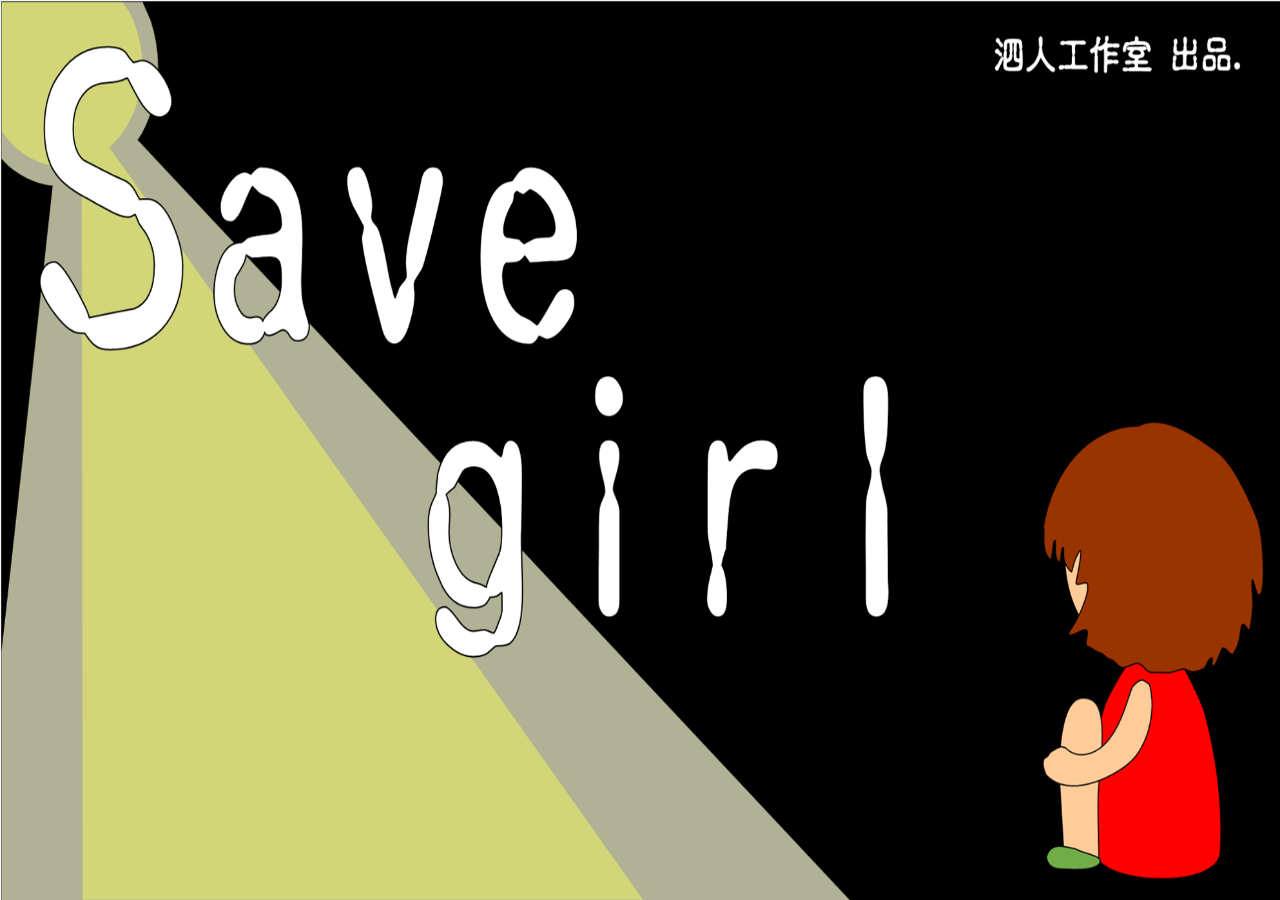
<file: Escape_game/Room1/index.html>
<!DOCTYPE html>
<html lang="en">

<head>
    <meta charset="UTF-8">
    <meta http-equiv="X-UA-Compatible" content="IE=edge">
    <meta name="viewport" content="width=device-width, initial-scale=1.0">
    <title>Save gril</title>
    <link rel="stylesheet" href="escape.css">
    <script src="escape_1.js"></script>
</head>

<script>
    SetCookie(0)
</script>

<body>
    <div class="cantainer">
        <div class="cover">
            <img src="./images/cover1.png" alt="">
            <img src="./images/cover2.png" alt="">
        </div>
        <div class="start">
            <h1 class="click" onclick="start()">TAP TO START</h1>
        </div>
    </div>

</body>

</html>
</file>
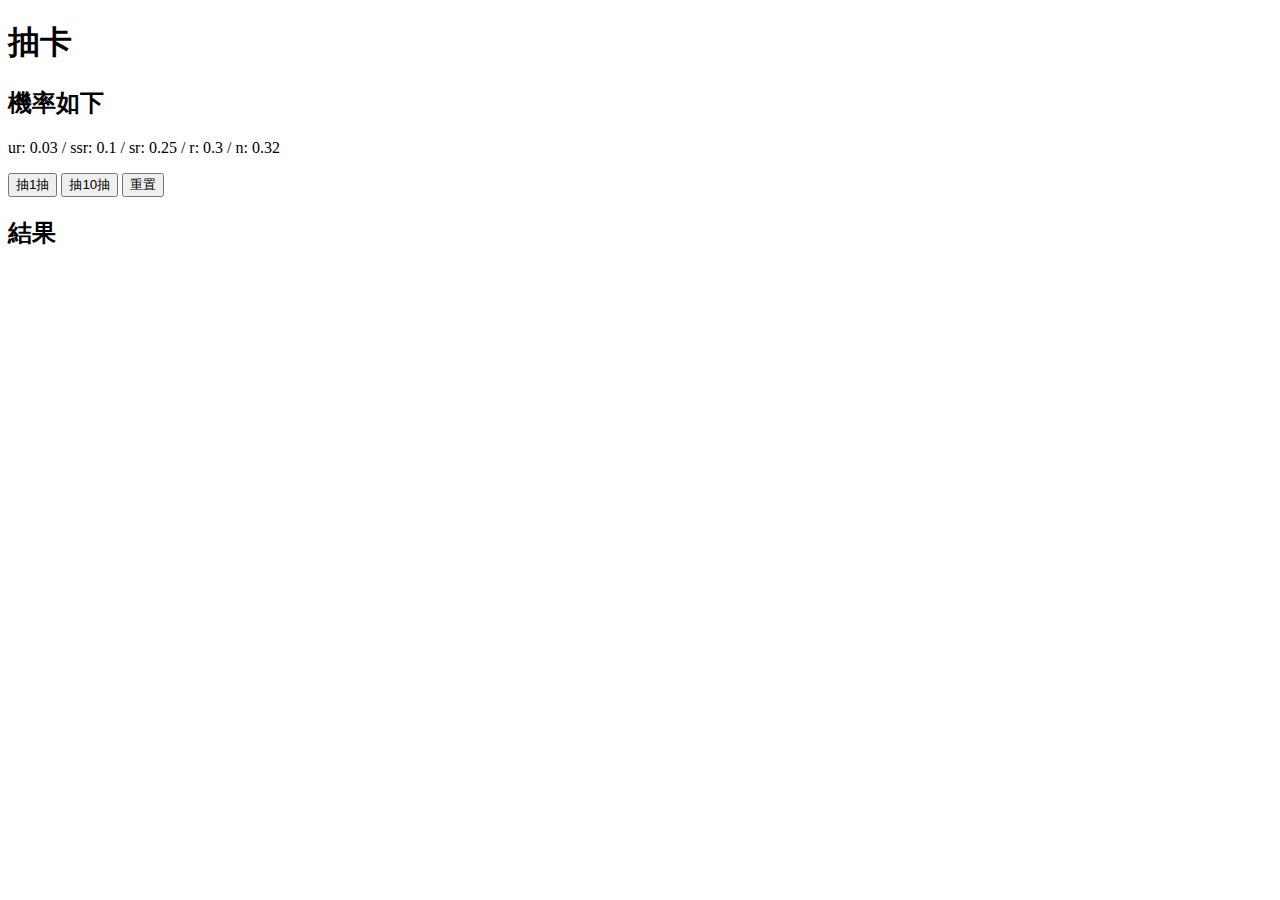
<file: Card_game.html>
<!DOCTYPE html>
<html lang="en">

<head>
    <meta charset="UTF-8">
    <meta http-equiv="X-UA-Compatible" content="IE=edge">
    <meta name="viewport" content="width=device-width, initial-scale=1.0">
    <script src="card.js"></script>
    <title>抽卡囉</title>
</head>

<body>
    <h1>抽卡</h1>
    <h2>機率如下</h2>
    <p>ur: 0.03 / ssr: 0.1 / sr: 0.25 / r: 0.3 / n: 0.32
    </p>
    <button type="button" id="one_time" onclick="draw_card(1)">抽1抽</button>
    <button type="button" id="ten_times" onclick="draw_card(10)">抽10抽</button>
    <button type="button" onclick="reset()">重置</button>
    <h2>結果</h2>
    <div id="result"></div>
</body>
<style>
    .image {
        float: left;
        margin: 10px;
    }
    
    .level {
        text-align: center;
        font-size: large;
    }
</style>

</html>
</file>
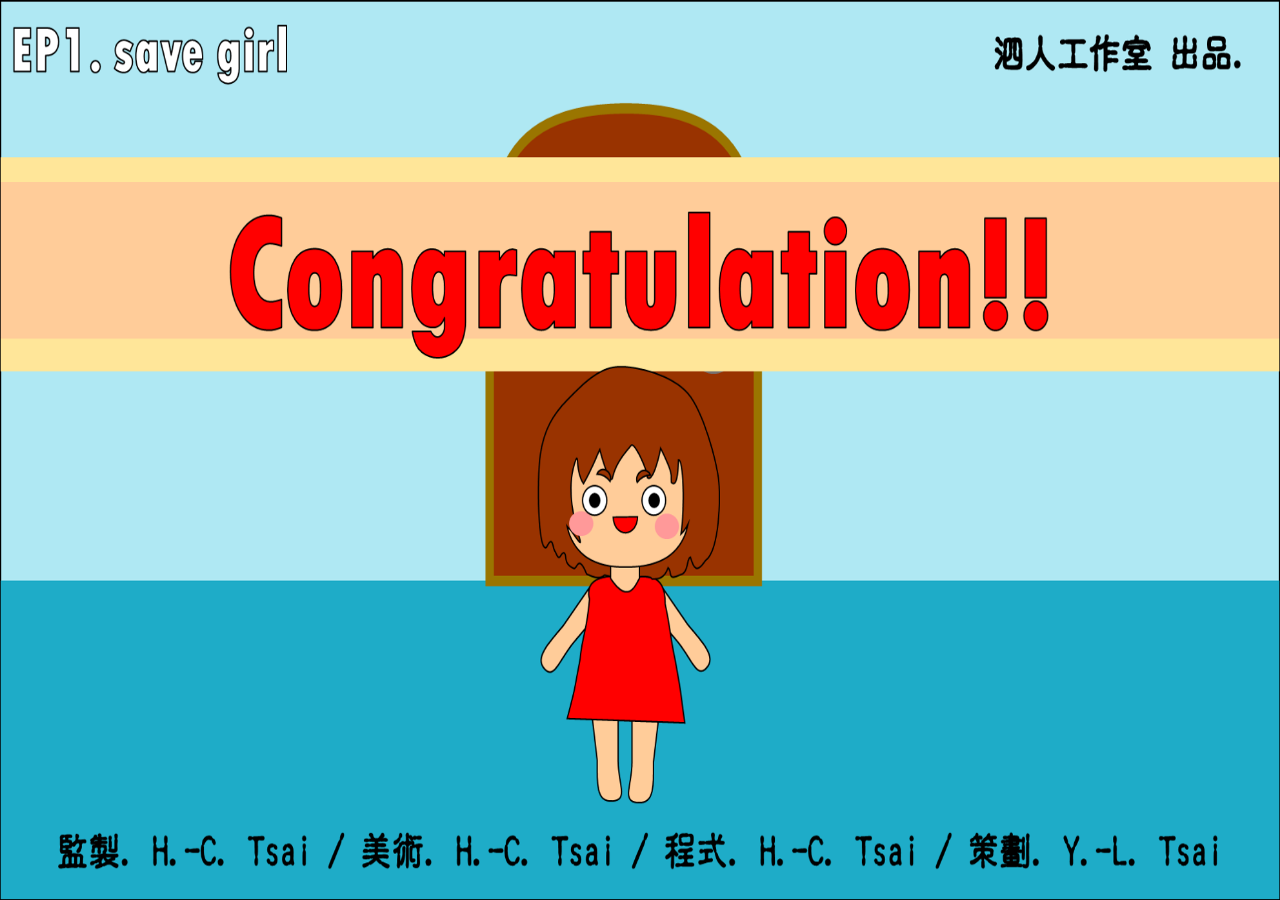
<file: Escape_game/Room1/end_game.html>
<!DOCTYPE html>
<html lang="en">

<head>
    <meta charset="UTF-8">
    <meta http-equiv="X-UA-Compatible" content="IE=edge">
    <meta name="viewport" content="width=device-width, initial-scale=1.0">
    <title>Save gril</title>
    <link rel="stylesheet" href="escape.css">
    <script src="escape_1.js"></script>
</head>

<body>
    <div class="cantainer">
        <div class="room">
            <div id="room1_end">
                <img src="./images/room1_end.png" alt="">
            </div>

        </div>
    </div>

</body>

</html>
</file>
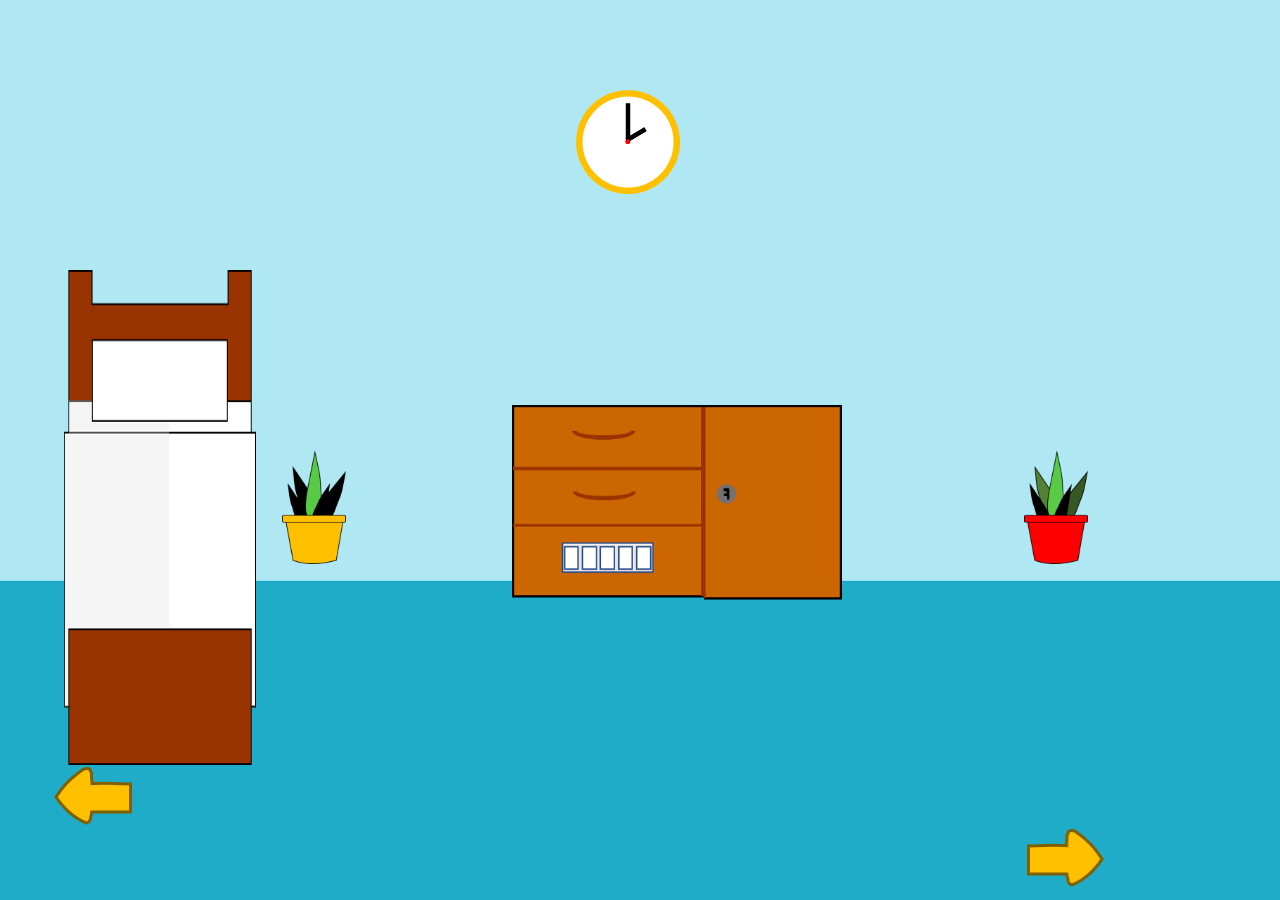
<file: Escape_game/Room1/first_wall.html>
<!DOCTYPE html>
<html lang="en">

<head>
    <meta charset="UTF-8">
    <meta http-equiv="X-UA-Compatible" content="IE=edge">
    <meta name="viewport" content="width=device-width, initial-scale=1.0">
    <title>Room 1</title>
    <link rel="stylesheet" href="escape.css">
    <script src="escape_1.js"></script>
</head>

<body>
    <div class="cantainer">
        <div class="room">
            <div id="room1_bg">
                <img src="./images/room1_bg.png" alt="">
            </div>
            <div id="room1_bed">
                <img class="click" src="./images/room1_bed.png" onclick="details('bed')" alt="">
            </div>
            <div class="flowerpot" id="pot_yellow">
                <img src="./images/pot_yellow.png" alt="">
            </div>
            <div id="room1_clock">
                <img id="clock" class="click" src="./images/clock_1.png" onclick="details('clock')" alt="">
            </div>
            <div id="room1_box">
                <div class="left_drawer">
                    <img class="click" src="./images/drawer_1.png" onclick="details('drawer1')" alt="">
                    <img class="click" src="./images/drawer_2.png" onclick="details('drawer2')" alt="">
                    <img class="click" src="./images/drawer_3.png" onclick="details('drawer3')" alt="">
                </div>
                <div class="right_drawer">
                    <img class="click" src="./images/drawer_4.png" onclick="details('drawer4')" alt="">
                </div>
            </div>
            <div class="flowerpot" id="pot_red">
                <img src="./images/pot_red.png" alt="">
            </div>

            <div class="popupcontent" id="bed_paper">
                <div id="close_item" onclick="hidePopup();"><img src="./images/close.png" alt=""></div>
                <img id="clock_paper" class="click" onclick="details('bed_paper')" src="./images/bed_paper.png" alt="">
            </div>

            <div class="popupcontent" id="drawer1">
                <div id="close_item" onclick="hidePopup();"><img src="./images/close.png" alt=""></div>
                <img src="./images/empty_drawer.png" alt="">
            </div>
            <div class="popupcontent" id="drawer2">
                <div id="close_item" onclick="hidePopup();"><img src="./images/close.png" alt=""></div>
                <img class="click" id="diamond" src="./images/drawer2_diamond.png" onclick="takeout('diamond')" alt="">
            </div>
            <div class="popupcontent" id="drawer3">
                <div id="close_item" onclick="hidePopup();"><img src="./images/close.png" alt=""></div>
                <img id="book_paper" src="./images/drawer3_lock.png" alt="">
            </div>

            <div class="num_lock" id="num_lock">
                <table>
                    <tr class="num_arrow">
                        <td><img class="click" onclick="prevnum(1, 1)" src="./images/up_arrow.png" alt=""></td>
                        <td><img class="click" onclick="prevnum(1, 2)" src="./images/up_arrow.png" alt=""></td>
                        <td><img class="click" onclick="prevnum(1, 3)" src="./images/up_arrow.png" alt=""></td>
                        <td><img class="click" onclick="prevnum(1, 4)" src="./images/up_arrow.png" alt=""></td>
                        <td><img class="click" onclick="prevnum(1, 5)" src="./images/up_arrow.png" alt=""></td>
                    </tr>
                    <tr class="number">
                        <td><img id="num1" src="./images/num_0.png" alt=""></td>
                        <td><img id="num2" src="./images/num_0.png" alt=""></td>
                        <td><img id="num3" src="./images/num_0.png" alt=""></td>
                        <td><img id="num4" src="./images/num_0.png" alt=""></td>
                        <td><img id="num5" src="./images/num_0.png" alt=""></td>
                    </tr>
                    <tr class="num_arrow">
                        <td><img class="click" onclick="nextnum(1, 1)" src="./images/down_arrow.png" alt=""></td>
                        <td><img class="click" onclick="nextnum(1, 2)" src="./images/down_arrow.png" alt=""></td>
                        <td><img class="click" onclick="nextnum(1, 3)" src="./images/down_arrow.png" alt=""></td>
                        <td><img class="click" onclick="nextnum(1, 4)" src="./images/down_arrow.png" alt=""></td>
                        <td><img class="click" onclick="nextnum(1, 5)" src="./images/down_arrow.png" alt=""></td>
                    </tr>
                </table>
            </div>
            <div class="popupcontent" id="drawer4">
                <div id="close_item" onclick="hidePopup();"><img src="./images/close.png" alt=""></div>
                <img id="box_gift" src="./images/lock.png" alt="">

            </div>
            <div class="num_lock" id="letter_lock">
                <table>
                    <tr class="num_arrow">
                        <td><img class="click" onclick="prevletter(1)" src="./images/up_arrow.png" alt=""></td>
                        <td><img class="click" onclick="prevletter(2)" src="./images/up_arrow.png" alt=""></td>
                        <td><img class="click" onclick="prevletter(3)" src="./images/up_arrow.png" alt=""></td>
                        <td><img class="click" onclick="prevletter(4)" src="./images/up_arrow.png" alt=""></td>

                    </tr>
                    <tr class="number">
                        <td><img id="letter1" src="./images/letter_1.png" alt=""></td>
                        <td><img id="letter2" src="./images/letter_1.png" alt=""></td>
                        <td><img id="letter3" src="./images/letter_1.png" alt=""></td>
                        <td><img id="letter4" src="./images/letter_1.png" alt=""></td>

                    </tr>
                    <tr class="num_arrow">
                        <td><img class="click" onclick="nextletter(1)" src="./images/down_arrow.png" alt=""></td>
                        <td><img class="click" onclick="nextletter(2)" src="./images/down_arrow.png" alt=""></td>
                        <td><img class="click" onclick="nextletter(3)" src="./images/down_arrow.png" alt=""></td>
                        <td><img class="click" onclick="nextletter(4)" src="./images/down_arrow.png" alt=""></td>

                    </tr>
                </table>
            </div>
            <div class="arrows">
                <div id="left_arrow">
                    <img class="click" src="./images/left_arrow.png" onclick="prewall(4)" alt="">
                </div>
                <div id="right_arrow">
                    <img class="click" src="./images/right_arrow.png" onclick="nextwall(2)" alt="">
                </div>
                <div style="clear:both;"></div>
            </div>

        </div>
    </div>
</body>

</html>
</file>
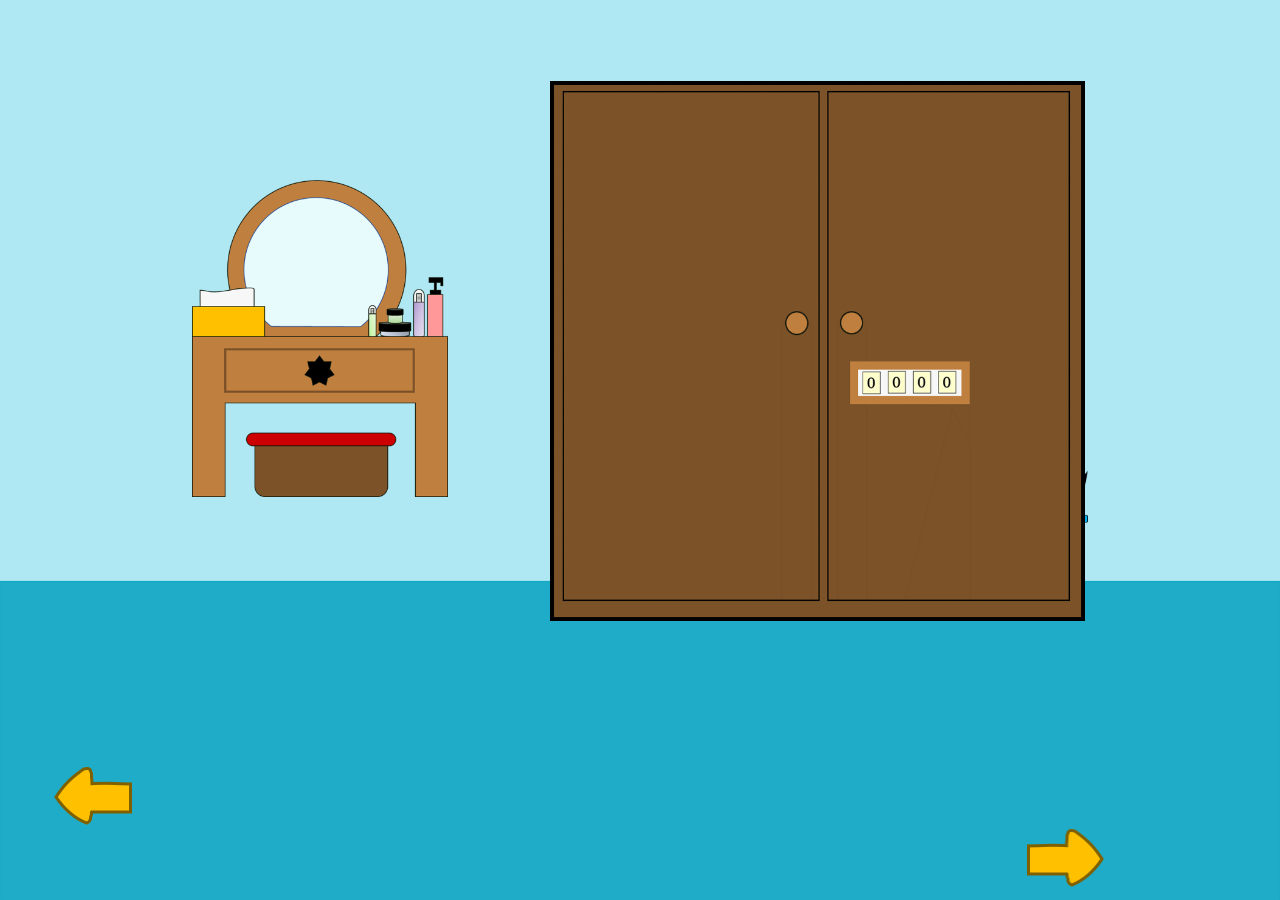
<file: Escape_game/Room1/forth_wall.html>
<!DOCTYPE html>
<html lang="en">

<head>
    <meta charset="UTF-8">
    <meta http-equiv="X-UA-Compatible" content="IE=edge">
    <meta name="viewport" content="width=device-width, initial-scale=1.0">
    <title>Room 1</title>
    <link rel="stylesheet" href="escape.css">
    <script src="escape_1.js"></script>
</head>

<body>
    <div class="cantainer">
        <div class="room">
            <div id="room1_bg">
                <img src="./images/room1_bg.png" alt="">
            </div>
            <div id="room1_dressing">
                <img id="dressing_table" class="click" src="./images/dressing_table.png" onclick="details('dressing')" alt="">
            </div>
            <div id="room1_wardrobe">
                <img id="close_wardrobe" class="click" src="./images/wardrobe.png" onclick="details('wardrobe')" alt="">
                <!-- <img id="open_wardrobe" class="click" src="./images/open_wardrobe.png" onclick="details('wardrobe_cloth')" alt=""> -->
            </div>
            <div class="flowerpot" id="pot_blue">
                <img src="./images/pot_blue.png" alt="">
            </div>

            <div class="popupcontent" id="dressing_lock">
                <div id="close_item" onclick="hidePopup();"><img src="./images/close.png" alt=""></div>
                <img id="table_lock" src="./images/lock.png" alt="">

            </div>

            <div class="popupcontent" id="wardrobe">
                <div id="close_item" onclick="hidePopup();"><img src="./images/close.png" alt=""></div>
                <img src="./images/wardrobe_lock.png" alt="">
            </div>

            <div class="popupcontent" id="open_wardrobe">
                <div id="close_item" onclick="hidePopup();"><img src="./images/close.png" alt=""></div>
                <img class="click" id="wardrobe_key" onclick="takeout('wardrobe_key')" src="./images/wardrobe_key.png" alt="">
            </div>
            <div class="num_lock" id="num_lock2">
                <table>
                    <tr class="num_arrow">
                        <td><img class="click" onclick="prevnum(2, 1)" src="./images/up_arrow.png" alt=""></td>
                        <td><img class="click" onclick="prevnum(2, 2)" src="./images/up_arrow.png" alt=""></td>
                        <td><img class="click" onclick="prevnum(2, 3)" src="./images/up_arrow.png" alt=""></td>
                        <td><img class="click" onclick="prevnum(2, 4)" src="./images/up_arrow.png" alt=""></td>

                    </tr>
                    <tr class="number">
                        <td><img id="num21" src="./images/num_0.png" alt=""></td>
                        <td><img id="num22" src="./images/num_0.png" alt=""></td>
                        <td><img id="num23" src="./images/num_0.png" alt=""></td>
                        <td><img id="num24" src="./images/num_0.png" alt=""></td>

                    </tr>
                    <tr class="num_arrow">
                        <td><img class="click" onclick="nextnum(2, 1)" src="./images/down_arrow.png" alt=""></td>
                        <td><img class="click" onclick="nextnum(2, 2)" src="./images/down_arrow.png" alt=""></td>
                        <td><img class="click" onclick="nextnum(2, 3)" src="./images/down_arrow.png" alt=""></td>
                        <td><img class="click" onclick="nextnum(2, 4)" src="./images/down_arrow.png" alt=""></td>

                    </tr>
                </table>
            </div>

            <div class="arrows">
                <div id="left_arrow">
                    <img src="./images/left_arrow.png" onclick="prewall(3)" alt="">
                </div>
                <div id="right_arrow">
                    <img src="./images/right_arrow.png" onclick="nextwall(1)" alt="">
                </div>
                <div style="clear:both;"></div>
            </div>
        </div>
    </div>
</body>

</html>
</file>
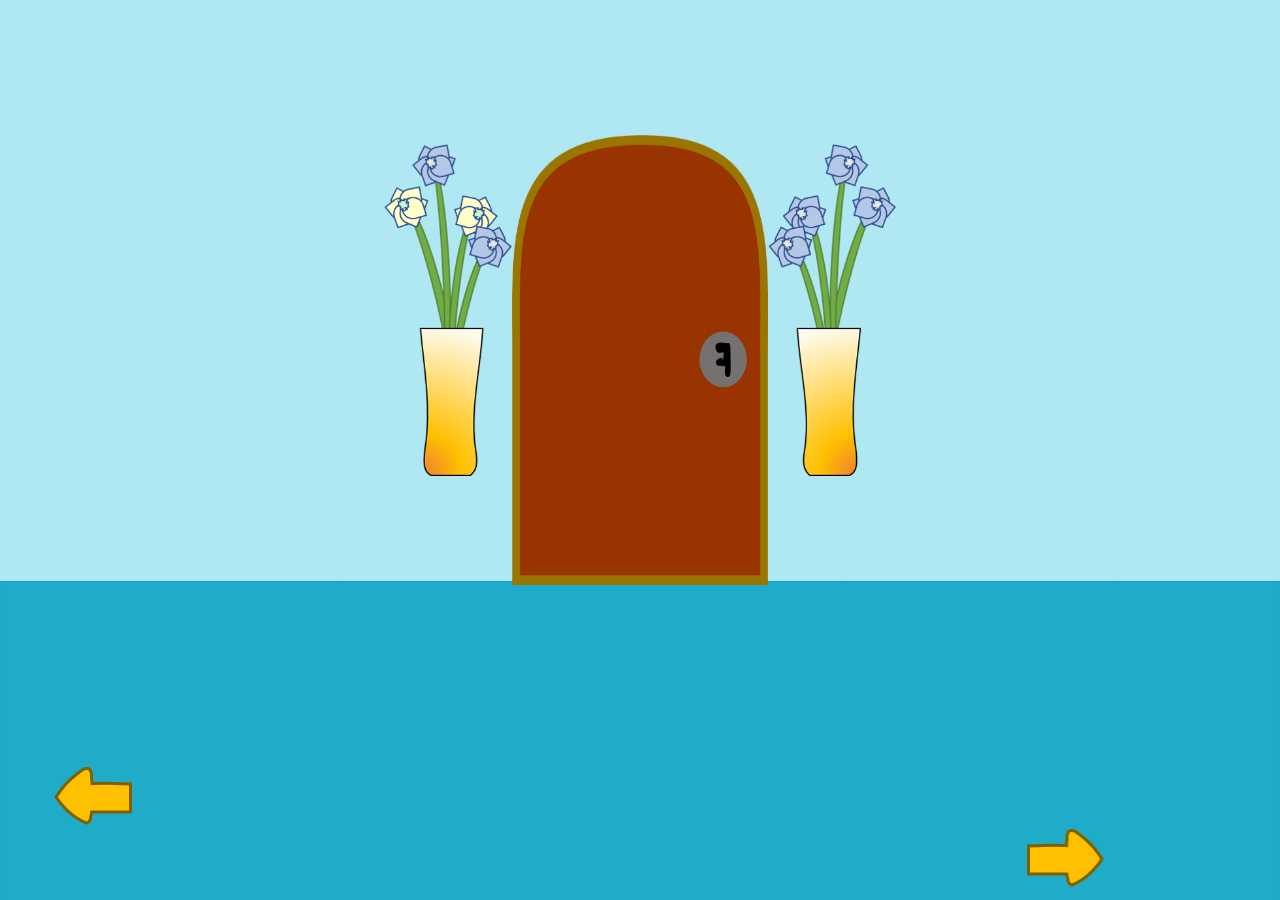
<file: Escape_game/Room1/second_wall.html>
<!DOCTYPE html>
<html lang="en">

<head>
    <meta charset="UTF-8">
    <meta http-equiv="X-UA-Compatible" content="IE=edge">
    <meta name="viewport" content="width=device-width, initial-scale=1.0">
    <title>Room 1</title>
    <link rel="stylesheet" href="escape.css">
    <script src="escape_1.js"></script>
</head>

<body>
    <div class="cantainer">
        <div class="room">
            <div id="room1_bg">
                <img src="./images/room1_bg.png" alt="">
            </div>

            <div id="room1_vase2">
                <img src="./images/room1_vase2.png" alt="">
            </div>
            <div id="room1_door">
                <img class="click" src="./images/outdoor.png" onclick="details('outside')" alt="">
            </div>

            <div id="room1_vase">
                <img class="click" src="./images/room1_vase.png" onclick="details('vase')" alt="">
            </div>

            <div class="popupcontent" id="outside">
                <div id="close_item" onclick="hidePopup();"><img src="./images/close.png" alt=""></div>
                <img id="final_lock" src="./images/lock.png" alt="">

            </div>

            <div class="popupcontent" id="vase_key">
                <div id="close_item" onclick="hidePopup();"><img src="./images/close.png" alt=""></div>
                <img class="click" id="box_key" src="./images/vase_key.png" onclick="takeout('box_key')" alt="">

            </div>
            <div class="arrows">
                <div id="left_arrow">
                    <img src="./images/left_arrow.png" onclick="prewall(1)" alt="">
                </div>
                <div id="right_arrow">
                    <img src="./images/right_arrow.png" onclick="nextwall(3)" alt="">
                </div>
                <div style="clear:both;"></div>
            </div>
        </div>
    </div>
</body>

</html>
</file>
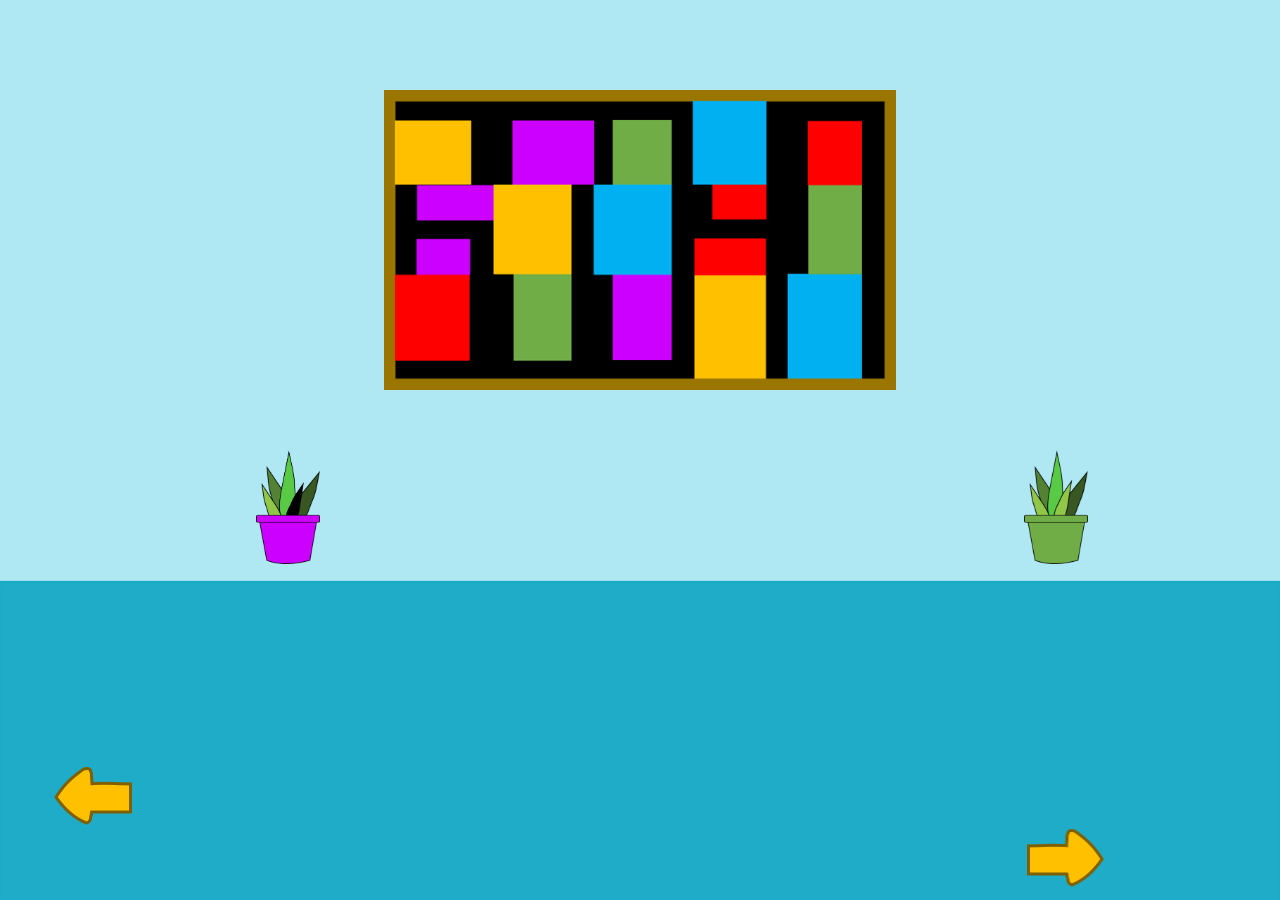
<file: Escape_game/Room1/third_wall.html>
<!DOCTYPE html>
<html lang="en">

<head>
    <meta charset="UTF-8">
    <meta http-equiv="X-UA-Compatible" content="IE=edge">
    <meta name="viewport" content="width=device-width, initial-scale=1.0">
    <title>Room 1</title>
    <link rel="stylesheet" href="escape.css">
    <script src="escape_1.js"></script>
</head>

<body>
    <div class="cantainer">
        <div class="room">
            <div id="room1_bg">
                <img src="./images/room1_bg.png" alt="">
            </div>
            <div class="flowerpot" id="pot_purple">
                <img src="./images/pot_purple.png" alt="">
            </div>
            <div id="photo">
                <img src="./images/photo1.png" alt="">
            </div>
            <div class="flowerpot" id="pot_green">
                <img src="./images/pot_green.png" alt="">
            </div>
            <div class="arrows">
                <div id="left_arrow">
                    <img src="./images/left_arrow.png" onclick="prewall(2)" alt="">
                </div>
                <div id="right_arrow">
                    <img src="./images/right_arrow.png" onclick="nextwall(4)" alt="">
                </div>
                <div style="clear:both;"></div>
            </div>
        </div>
    </div>
</body>

</html>
</file>
<file: Escape_game/Room1/escape.css>
* {
    margin: 0;
    padding: 0;
    list-style: none;
}

.container {
    width: 100%;
    max-width: 1280px;
    height: 100%;
    margin: 0 auto;
}

.cover .room {
    position: relative;
}

.cover img {
    width: 100vw;
    height: 100vh;
    position: absolute;
    /* 淡出淡入效果1秒 */
    -webkit-transition: opacity 1s ease-in-out;
    -moz-transition: opacity 1s ease-in-out;
    -o-transition: opacity 1s ease-in-out;
    transition: opacity 1s ease-in-out;
}

.cover img:last-child:hover {
    /* 滑入時第一張透明度設0 */
    opacity: 0;
}

.start {
    display: flex;
    /* 水平置中 */
    justify-content: center;
    /* 垂直置中 */
    align-items: center;
    padding-top: 83vh;
}

.start>h1 {
    color: aliceblue;
    font-size: 8vh;
    -webkit-animation: blink 2s linear infinite;
    -moz-animation: blink 2s linear infinite;
    -o-animation: blink 2s linear infinite;
    animation: blink 2s linear infinite;
}

#room1_bg img {
    width: 100vw;
    height: 100vh;
    position: absolute;
    z-index: -1;
}

#room1_end img {
    width: 100vw;
    height: 100vh;
    position: absolute;
    z-index: -1;
}

.room>#room1_bed {
    position: absolute;
    padding-left: 5vw;
    padding-top: 30vh;
    z-index: 2;
}

.room>#room1_bed>img {
    height: 55vh;
    width: 15vw;
    cursor: pointer;
}

.room>#room1_clock {
    position: absolute;
    padding-left: 45vw;
    padding-top: 10vh;
    z-index: 2;
}

.room>#room1_clock>img {
    height: 50%;
    width: 50%;
}

.room>#room1_box {
    position: absolute;
    z-index: 1;
    padding-left: 40vw;
    padding-top: 45vh;
    width: 30vw;
    height: 30vh;
}

.room>#room1_box div {
    float: left;
}

.room>#room1_box>.left_drawer {
    width: 15vw;
}

.left_drawer img {
    width: 15vw;
    margin-bottom: -0.6vh;
}

.right_drawer img {
    height: 15.3vw;
}

.room>#room1_door {
    position: absolute;
    z-index: 1;
    padding-left: 40vw;
    padding-top: 15vh;
}

.room>#room1_door img {
    height: 50vh;
    width: 20vw;
}

.room>#room1_vase {
    position: absolute;
    z-index: 0;
    padding-left: 60vw;
    padding-top: 16vh;
}

.room>#room1_vase>img {
    width: 10vw;
}

.room>#room1_vase2 {
    position: absolute;
    z-index: 0;
    padding-left: 30vw;
    padding-top: 16vh;
}

.room>#room1_vase2>img {
    width: 10vw;
}

.room>#photo {
    position: absolute;
    z-index: 0;
    padding-left: 30vw;
    padding-top: 10vh;
}

.room>#photo>img {
    width: 40vw;
}

.num_lock {
    z-index: 2;
    position: absolute;
    left: 32.3vw;
    top: 38vh;
    visibility: hidden;
}

#num_lock2 {
    left: 36vw;
    top: 37vh;
}

#letter_lock {
    left: 36vw;
    top: 50vh;
}

.num_lock .num_arrow img {
    width: 3vw;
    padding-left: 2vw;
}

.num_lock .number img {
    width: 7vw;
}

.room>#room1_dressing {
    position: absolute;
    z-index: 1;
    padding-left: 15vw;
    padding-top: 20vh;
}

.room>#room1_dressing>img {
    width: 20vw;
}

.room>#room1_wardrobe {
    position: absolute;
    z-index: 0;
    padding-left: 43vw;
    padding-top: 9vh;
}

.room>#room1_wardrobe>img {
    height: 60vh;
}

#open_wardrobe {
    visibility: hidden;
}

.room>.flowerpot {
    position: absolute;
    z-index: -1;
}

.room>#pot_blue {
    padding-left: 80vw;
    padding-top: 50vh;
}

.room>#pot_red {
    padding-left: 80vw;
    padding-top: 50vh;
}

.room>#pot_purple {
    padding-left: 20vw;
    padding-top: 50vh;
}

.room>#pot_green {
    padding-left: 80vw;
    padding-top: 50vh;
}

.room>#pot_yellow {
    padding-left: 22vw;
    padding-top: 50vh;
}

.room>.flowerpot>img {
    width: 5vw;
}


/* takeout items */

.click {
    cursor: pointer;
}


/* show item details */

.popupcontent {
    position: absolute;
    z-index: 2;
    visibility: hidden;
    overflow: hidden;
    padding-left: 30vw;
    padding-top: 5vh;
}

.popupcontent>img {
    width: 40vw;
    height: 60vh;
}

.popupcontent>#close_item {
    position: relative;
    z-index: 3;
    padding-left: 38vw;
    padding-top: 5vh;
}

.popupcontent>#close_item img {
    width: 50%;
    height: 50%;
    cursor: pointer;
}


/* arrows to page*/

.arrows {
    position: absolute;
    z-index: 0;
    bottom: 1vh;
    left: 6vh;
}

.arrows div {
    float: left;
}

.arrows img {
    width: 50%;
    height: 50%;
    cursor: pointer;
}

.arrows>#right_arrow {
    padding-left: 76vw;
}


/* custom animation */

@keyframes blink {
    0% {
        opacity: 1;
    }
    100% {
        opacity: 0;
    }
}

@-webkit-keyframes blink {
    0% {
        opacity: 1;
    }
    100% {
        opacity: 0;
    }
}

@-moz-keyframes blink {
    0% {
        opacity: 1;
    }
    100% {
        opacity: 0;
    }
}

@-o-keyframes blink {
    0% {
        opacity: 1;
    }
    100% {
        opacity: 0;
    }
}
</file>
